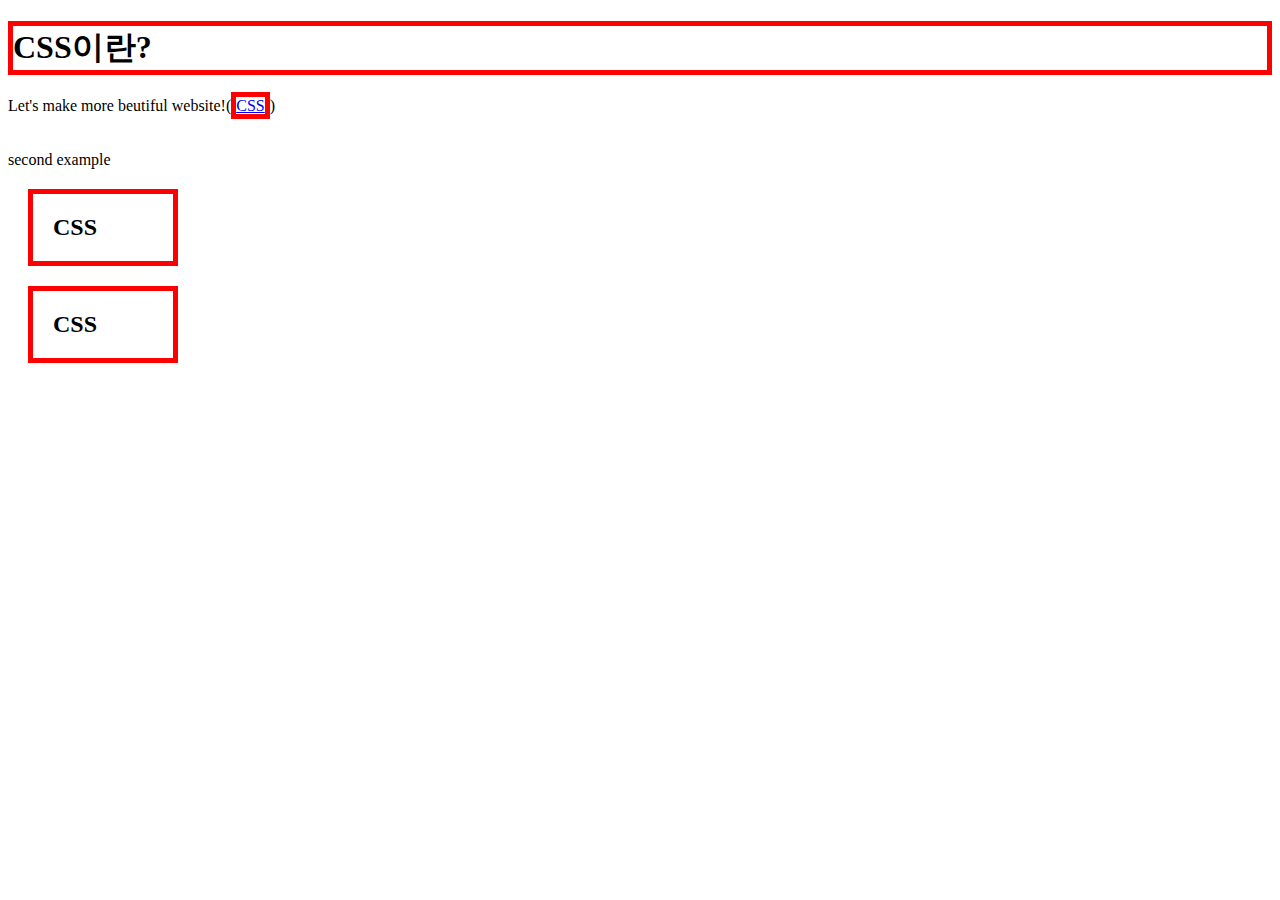
<file: web/box.html>
<!DOCTYPE html>
<html>
	<head>
	<meta charset="utf-8">
	<title>Boxmodel</title>
	<style>
		/* 내가 정한 content만 태그하는 것을 inline element */
		a {
			/* 테두리에대한내용 */
			border-width:5px;
			border-color:red;
			border-style:solid;
			/* display:none; */
		}
		/* 전체를 태그하는 것을 block level element라고 한다. */
		h1 {
			/* 테두리에대한내용 */
			border-width:5px;
			border-color:red;
			border-style:solid;
			/* 전체를 포함하지만 inline으로 바꿔주기위해서 */
			/* display:inline; */
		}
		/*
		h1,a {
			이 아래 부분들은 중복이 되므로 h1, a 와 같이 사용할 수 있음. display를 주게되면 따로 써야하지만
			border-width:5px;
			border-color:red;
			border-style:solid;
			=> 이것 3개도 줄일 수 있다. border:5px solid red; 이렇게 순서는 중요하지 않음.
		}  
		*/
	h2 {
		border:5px solid red;
		/* 왼쪽에 공간이 없기때문에 주기위한 함수는 padding이다 박스 안의 공간주기*/
		padding:20px;
		/* 테두리사이에 간격을 주거나 없애기위함은 margin */
		margin:20px;
		
		/* 100px의 너비만큼 잘려짐 display:block과 같은 효가 줄 수 있음.*/
		width:100px;
	}	
	</style>
	</head>

	<body>
		<h1>CSS이란?</h1>
		Let's make more beutiful website!(<a href="https://namu.wiki/w/CSS">CSS</a>)
		<br><br><br>
		second example
		<h2>CSS</h2>
		<h2>CSS</h2>
	</body>
</html>
</file>
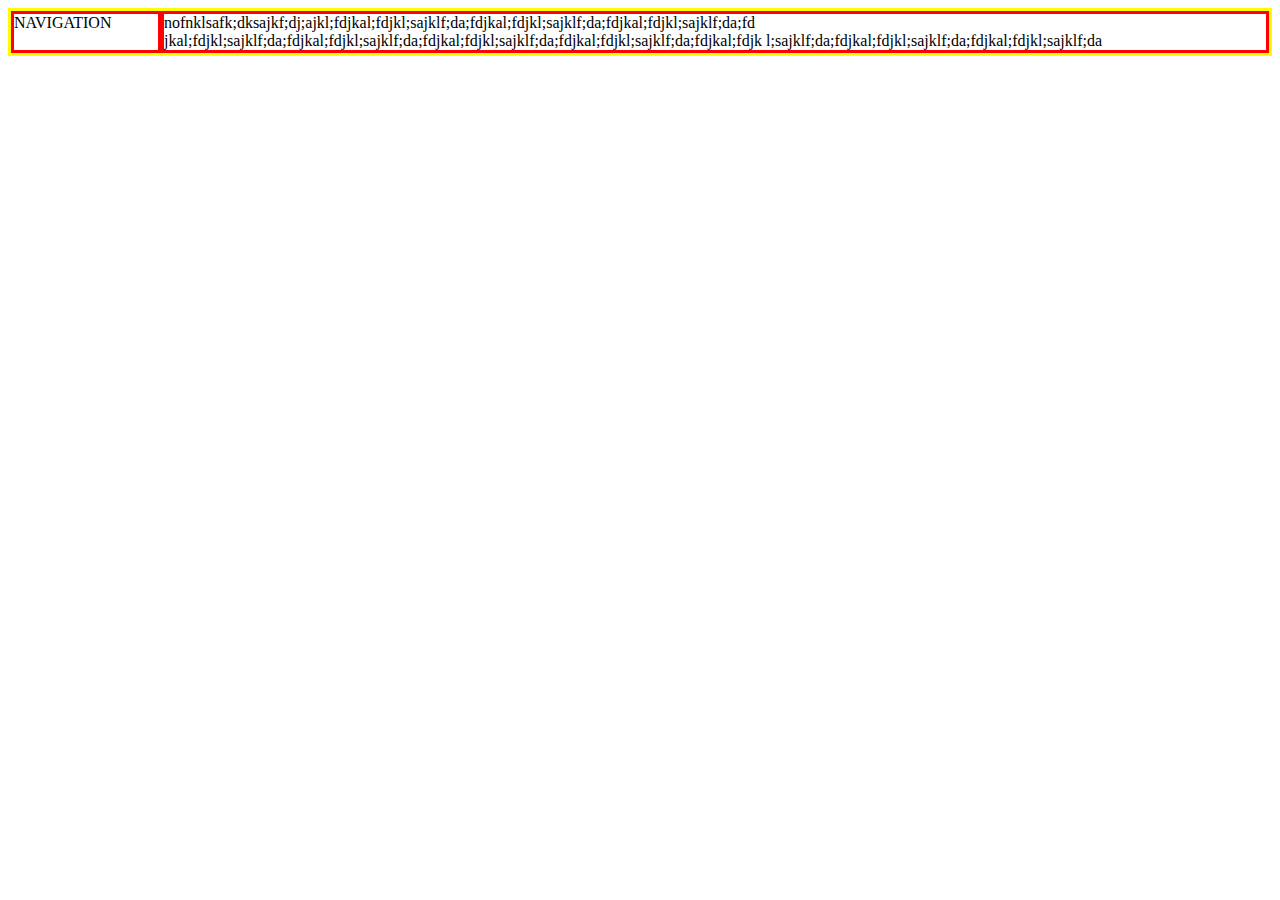
<file: web/grid.html>
<!DOCTYPE html>
<html>
	<head>
	<meta charset="utf-8">
	<title>grid-html</title>
    <style>
        #grid {
            border:3px yellow solid;
            display:grid;
            grid-template-columns: 150px 1fr;
        }
        div {
            border:3px red solid;
            
        }
        
    </style>    
	</head>

	<body>
        <!-- 아래 두개의 태그를 감싸는 부모태그를 만들어준다. -->
        <div id="grid">
            <div>NAVIGATION</div> 
            <div>nofnklsafk;dksajkf;dj;ajkl;fdjkal;fdjkl;sajklf;da;fdjkal;fdjkl;sajklf;da;fdjkal;fdjkl;sajklf;da;fd
                jkal;fdjkl;sajklf;da;fdjkal;fdjkl;sajklf;da;fdjkal;fdjkl;sajklf;da;fdjkal;fdjkl;sajklf;da;fdjkal;fdjk
                l;sajklf;da;fdjkal;fdjkl;sajklf;da;fdjkal;fdjkl;sajklf;da
            </div>
        </div>  
	</body>
</html>
</file>
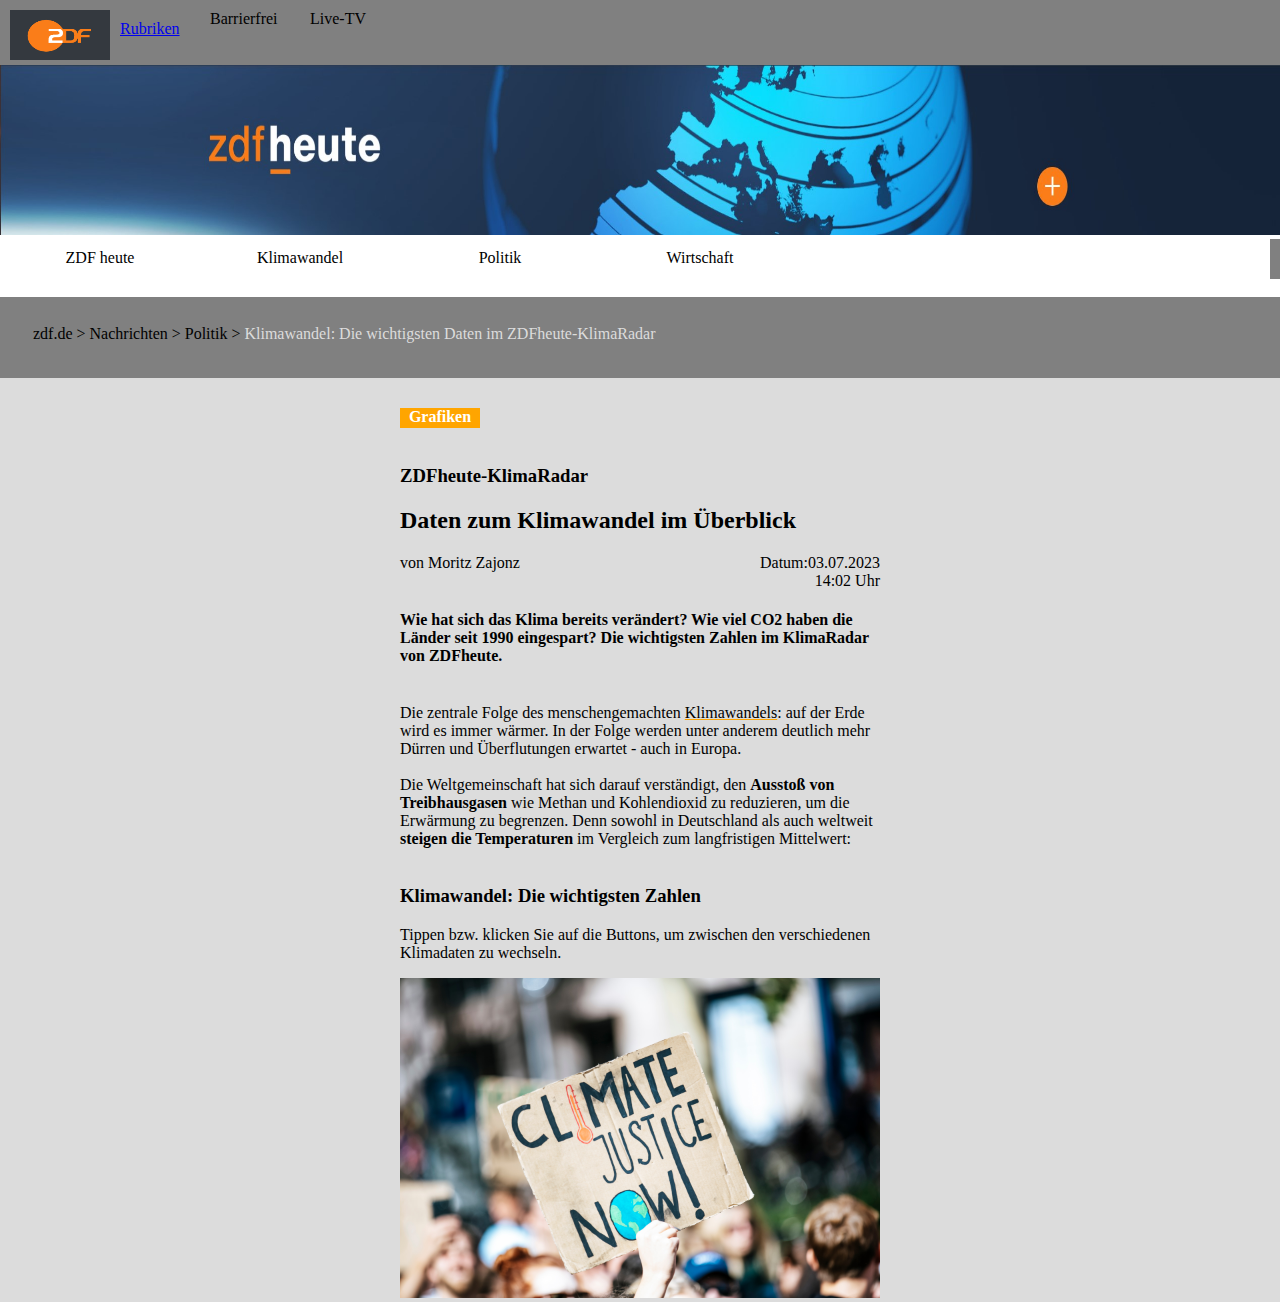
<file: web/w1_home.html>
<!DOCTYPE html>
<html>
	<head>
	<meta charset="utf-8">
	<title>ZDF</title>
    <link rel="stylesheet" href="w1_home.css">
    
	</head>
	<body>
        <div id="hh">
            <span><img src="zdficon.png" width="100px" height="50px" ></span>
            <a href="https://www.zdf.de/nachrichten/politik/klimawandel-deutschland-welt-folgen-daten-100.html" style="padding-left: 10px;padding-top:10px;">Rubriken</a>
            <span>Barrierfrei</span>
            <span>Live-TV</span>
        </div>
        <div>
            <img src="zdf2.jpg" width="100%" height="170px" style="margin: 0;">
        </div>
        <div id="ht">
            <span>ZDF heute</span>
            <span>Klimawandel</span>
            <span>Politik</span>
            <span>Wirtschaft</span>
        </div>
        <br>
        <div class="road" style="background-color: gray;">
            zdf.de > Nachrichten > Politik  >
                <spand style="color: gainsboro;">Klimawandel: Die wichtigsten Daten im ZDFheute-KlimaRadar</spand>
        </div>
        <div id="gg">
            <div class="farbe">
                <strong>Grafiken</strong>
            </div><br>
            <h3>ZDFheute-KlimaRadar</h3>
                    <h2>Daten zum Klimawandel im Überblick</h2>
                    <div id="bb">
                        <span style="text-align: left;">von Moritz Zajonz</span>
                        <span style="text-align:right;padding-left: 150px;">Datum:03.07.2023 14:02 Uhr</span>
                    </div>
                    <p> <h4>Wie hat sich das Klima bereits verändert? Wie viel CO2 haben die Länder seit 1990 eingespart? Die wichtigsten Zahlen im KlimaRadar von ZDFheute.</h4><br>
                        <div>Die zentrale Folge des menschengemachten <u style="text-decoration-color:orange">Klimawandels</u>: auf der Erde wird es immer wärmer. In der Folge werden unter anderem deutlich mehr Dürren und Überflutungen erwartet - auch in Europa.</div><br>
                        <div>Die Weltgemeinschaft hat sich darauf verständigt, den <strong>Ausstoß von Treibhausgasen</strong> wie Methan und Kohlendioxid zu reduzieren, um die Erwärmung zu begrenzen. Denn sowohl in Deutschland als auch weltweit <strong>steigen die Temperaturen</strong> im Vergleich zum langfristigen Mittelwert: </div><br>
                        <h3>Klimawandel: Die wichtigsten Zahlen</h3>
                        <div>Tippen bzw. klicken Sie auf die Buttons, um zwischen den verschiedenen Klimadaten zu wechseln.</div>
                    </p>
                    <img src="klimawandel_demo.jpg" width="100%">
        </div>
    </body>
</html>
<!-- 복습을 마무리하고 느낀점
2차로 수정해서 필요없는 반복을 줄였음. -->
</file>
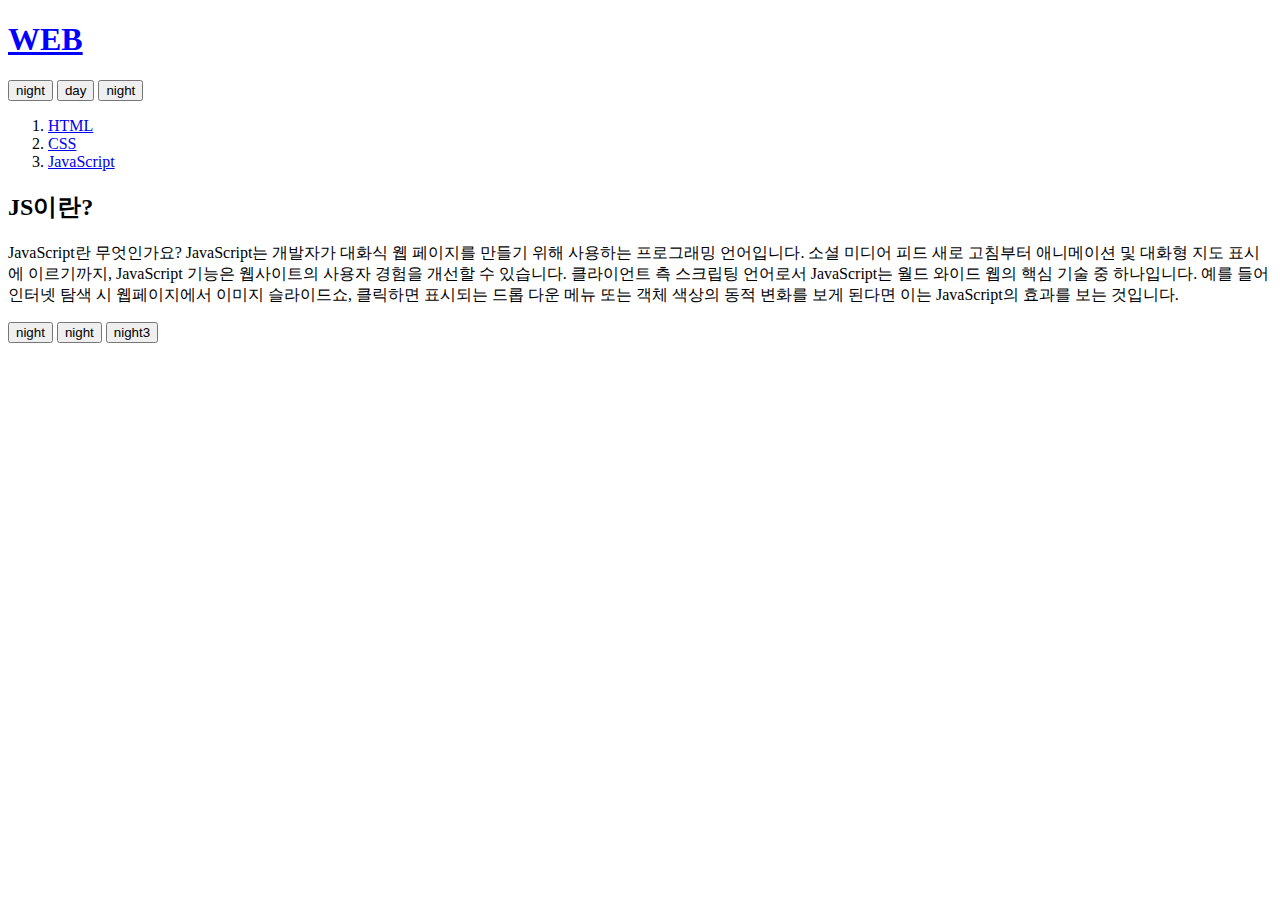
<file: web_JavaScript/3.html>
<!doctype html>
<!-- 이 html는 관용적이다라는것 표현하기 위해서 doctype라고 써준다. -->
<html>
    <!-- head위에 최고위직 태그는 html -->
<head>

    <!--본문을 성명해준는것, head로 해줘야함-->
    <title>JavaScript - JS</title>
    <meta charset="utf-8">
    <script src="colors.js"></script>
    
</head>

<!-- 아래는 본문 , 본문은 body로 묵어야함-->
<body>
    <h1><a href="index.html" style="color:blue;">WEB</a></h1>
    <input type="button" value="night" onclick="
        document.querySelector('body').style.backgroundColor='black';
        document.querySelector('body').style.color='white';
    ">
    <input type="button" value="day" onclick="
        document.querySelector('body').style.backgroundColor='white';
        document.querySelector('body').style.color='black';
    ">
    <input id="night_day" type="button" value="night" onclick="
    if (document.querySelector('#night_day').value === 'night'){
        document.querySelector('body').style.backgroundColor='black';
        document.querySelector('body').style.color='white';
        document.querySelector('#night_day').value = 'day';

    }    
    else{
        document.querySelector('body').style.backgroundColor='white';
        document.querySelector('body').style.color='black';
        document.querySelector('#night_day').value = 'night';
    }    
    ">
    
    <ol>
        <li><a href="1.html">HTML</a></li>
        <li><a href="2.html">CSS</a></li>
        <li><a href="3.html">JavaScript</a></li>
    </ol>
    <h2>JS이란?</h2>
    <p>
        JavaScript란 무엇인가요?
        JavaScript는 개발자가 대화식 웹 페이지를 만들기 위해 사용하는 프로그래밍 언어입니다. 
        소셜 미디어 피드 새로 고침부터 애니메이션 및 대화형 지도 표시에 이르기까지, JavaScript 기능은 웹사이트의 사용자 경험을 개선할 수 있습니다. 
        클라이언트 측 스크립팅 언어로서 JavaScript는 월드 와이드 웹의 핵심 기술 중 하나입니다. 예를 들어 인터넷 탐색 시 웹페이지에서 이미지 슬라이드쇼, 클릭하면 표시되는 
        드롭 다운 메뉴 또는 객체 색상의 동적 변화를 보게 된다면 이는 JavaScript의 효과를 보는 것입니다.
    </p>
    <!-- 처음 night_day로 했을때 아이디가 같기 떄문에 위에것만 버튼의 이름이 바뀌었다. 근데 1억개라면 하나하나 바꿔줄 수 없기때문에 자기 자신을 가리키는 this를 사용한다. -->
    <input id="night_day2" type="button" value="night" onclick="
    if (this.value === 'night'){
        document.querySelector('body').style.backgroundColor='black';
        document.querySelector('body').style.color='white';
        this.value = 'day';

    }    
    else{
        document.querySelector('body').style.backgroundColor='white';
        document.querySelector('body').style.color='black';
        this.value = 'night';
    }    
    ">
    <!-- 중복되는 내용은 끝까지 쫓아가서 없애버려야한다. 그래서 변수를 하나 만들어 준다. --> 
    <!-- 이러한 버튼이 1억갠데 특정 갯수만 수정해주게 되면 찾기 힘들어 유지보수가 어렵기때문에 함수를 사용한다. -->
    
    <input id="night_day2" type="button" value="night" onclick="
    var target = document.querySelector('body');
    if (this.value === 'night'){
        target.style.backgroundColor='black';
        target.style.color='white';
        this.value = 'day';

        var alist = document.querySelectorAll('a');
        var i = 0;
        while(i < alist.length){
            console.log(alist[i]);
            alist[i].style.color='powderblue';
            i = i +1;
        }
    }    
    else{
        target.style.backgroundColor='white';
        target.style.color='black';
        this.value = 'night';

        var alist = document.querySelectorAll('a');
        var i = 0;
        while(i < alist.length){
            console.log(alist[i]);
            alist[i].style.color='blue';
            i = i +1;
        }
    }    
    ">
    <input id="night_day3" type="button" value="night3" onclick="
    nightDayHandler(this);
    ">
    
    

</body>
</html>
</file>
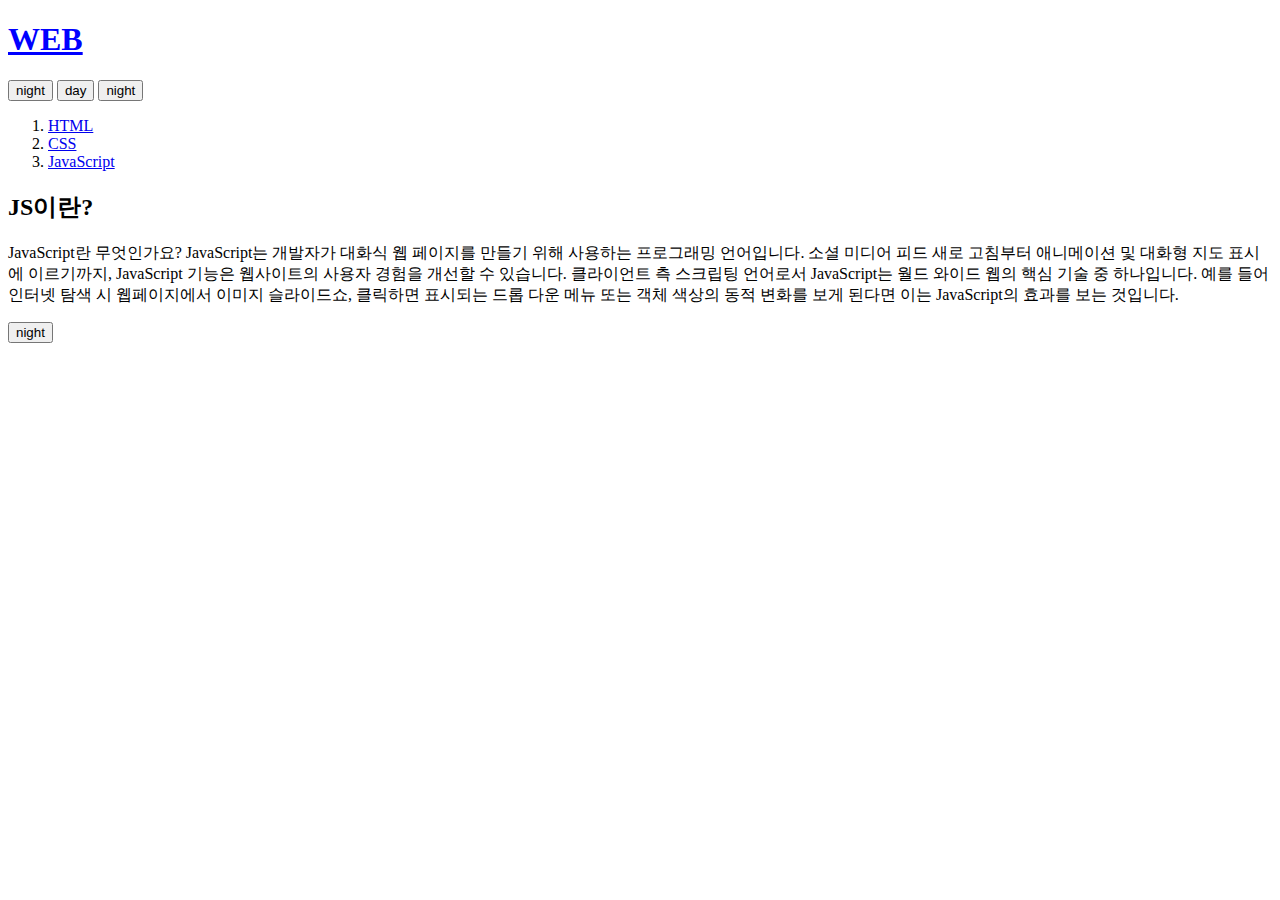
<file: web_JavaScript/3_JS_version.html>
<!doctype html>
<!-- 이 html는 관용적이다라는것 표현하기 위해서 doctype라고 써준다. -->
<html>
    <!-- head위에 최고위직 태그는 html -->
<head>

    <!--본문을 성명해준는것, head로 해줘야함-->
    <title>JavaScript - JS</title>
    <meta charset="utf-8">
    <script>
    function night_DayHandler(self){    
        var target = document.querySelector('body');
        if (self.value === 'night'){
            target.style.backgroundColor='black';
            target.style.color='white';
            self.value = 'day';

            var alist = document.querySelectorAll('a');
            var i = 0;
            while(i < alist.length){
                console.log(alist[i]);
                alist[i].style.color='powderblue';
                i = i +1;
            }
        }    
        else{
            target.style.backgroundColor='white';
            target.style.color='black';
            self.value = 'night';

            var alist = document.querySelectorAll('a');
            var i = 0;
            while(i < alist.length){
                console.log(alist[i]);
                alist[i].style.color='blue';
                i = i +1;
            }
        }    
    }
    </script>
    
</head>

<!-- 아래는 본문 , 본문은 body로 묵어야함-->
<body>
    <h1><a href="index.html" style="color:blue;">WEB</a></h1>
    <input type="button" value="night" onclick="
        document.querySelector('body').style.backgroundColor='black';
        document.querySelector('body').style.color='white';
    ">
    <input type="button" value="day" onclick="
        document.querySelector('body').style.backgroundColor='white';
        document.querySelector('body').style.color='black';
    ">
    <input id="night_day" type="button" value="night" onclick="
    if (document.querySelector('#night_day').value === 'night'){
        document.querySelector('body').style.backgroundColor='black';
        document.querySelector('body').style.color='white';
        document.querySelector('#night_day').value = 'day';

    }    
    else{
        document.querySelector('body').style.backgroundColor='white';
        document.querySelector('body').style.color='black';
        document.querySelector('#night_day').value = 'night';
    }    
    ">
    
    <ol>
        <li><a href="1.html">HTML</a></li>
        <li><a href="2.html">CSS</a></li>
        <li><a href="3.html">JavaScript</a></li>
    </ol>
    <h2>JS이란?</h2>
    <p>
        JavaScript란 무엇인가요?
        JavaScript는 개발자가 대화식 웹 페이지를 만들기 위해 사용하는 프로그래밍 언어입니다. 
        소셜 미디어 피드 새로 고침부터 애니메이션 및 대화형 지도 표시에 이르기까지, JavaScript 기능은 웹사이트의 사용자 경험을 개선할 수 있습니다. 
        클라이언트 측 스크립팅 언어로서 JavaScript는 월드 와이드 웹의 핵심 기술 중 하나입니다. 예를 들어 인터넷 탐색 시 웹페이지에서 이미지 슬라이드쇼, 클릭하면 표시되는 
        드롭 다운 메뉴 또는 객체 색상의 동적 변화를 보게 된다면 이는 JavaScript의 효과를 보는 것입니다.
    </p>
    <!-- 처음 night_day로 했을때 아이디가 같기 떄문에 위에것만 버튼의 이름이 바뀌었다. 근데 1억개라면 하나하나 바꿔줄 수 없기때문에 자기 자신을 가리키는 this를 사용한다. -->
    <input id="night_day2" type="button" value="night" onclick="
        night_DayHandler(this) 
    ">
    
    
    

</body>
</html>
</file>
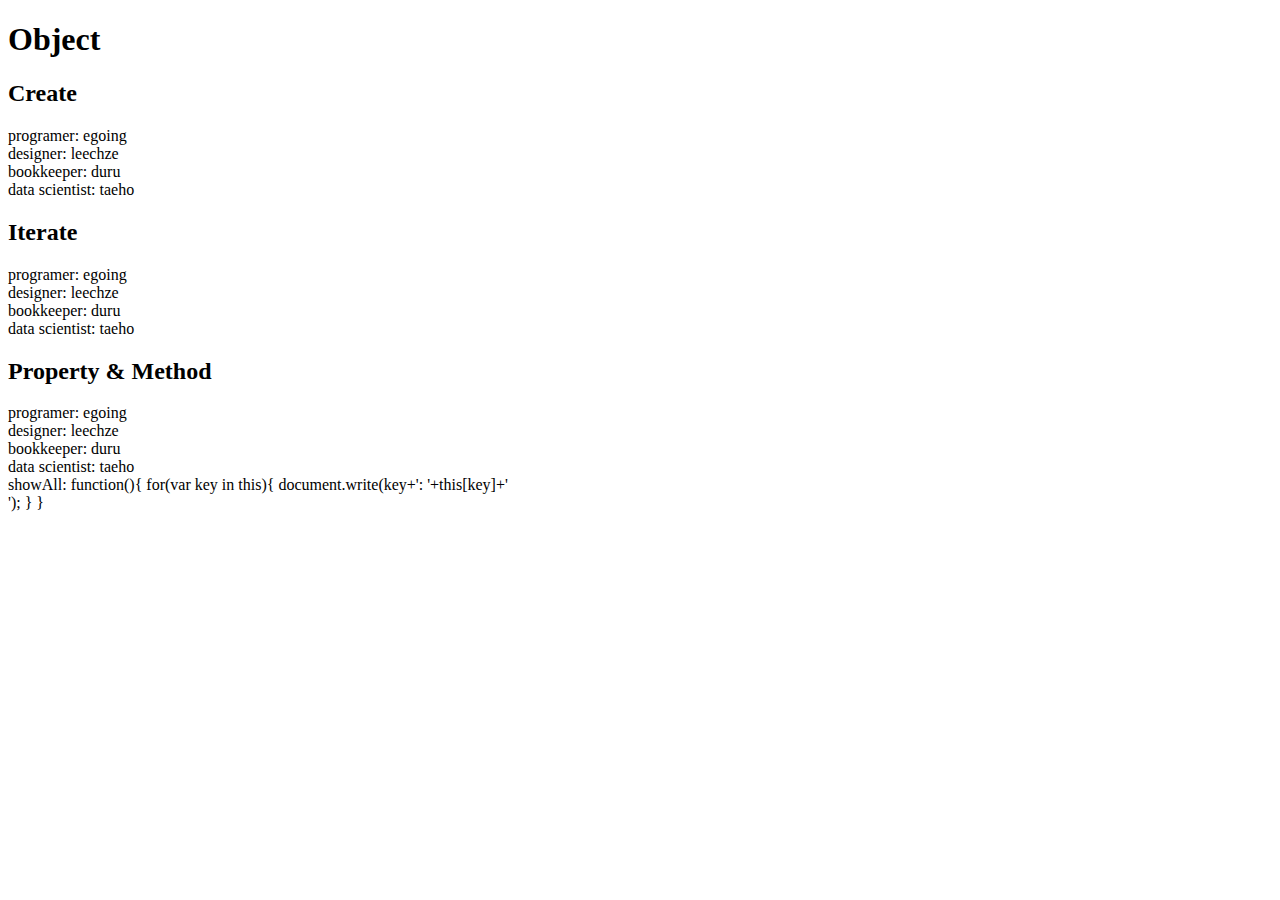
<file: web_JavaScript/ex10_Object.html>
<!DOCTYPE html>
<html>
	<head>
	<meta charset="utf-8">
	<title></title>
	</head>
	<body>
        <h1>Object</h1>
        <h2>Create</h2>
        <script>
            var coworkers = {
                "programer":"egoing",
                "designer":"leechze"
            }; //객체는 {},배열은 []
            document.write("programer: "+coworkers.programer+'<br>'); // . 은 object access operate이다.
            document.write("designer: "+coworkers.designer+'<br>'); 
            coworkers.bookkeeper="duru"; //.뒤에 키값을 넣어주는거(추가 방법 1)
            document.write("bookkeeper: "+coworkers.bookkeeper+'<br>'); 
            coworkers["data scientist"] = "taeho";//띄어쓰기가 있는 경우 키를 넣어주고 값을 똑같이 넣어준다.(추가방법2)
            document.write("data scientist: "+coworkers["data scientist"]+'<br>'); 
        </script>
        <h2>Iterate</h2>
        <script>
        
            for(var key in coworkers){
                document.write(key+': '+coworkers[key]+'<br>');
            }
        </script>
        <h2>Property & Method</h2>
        <script>
            coworkers.showAll = function(){
                for(var key in this){
                document.write(key+': '+this[key]+'<br>');
                }
            }//coworkers이름이 바껴도 this자기자신을 받아서 영향을 받지 않는다.
            //객체에 소속된 함수를 메소드라고 부란다.ex)showAll
            //객체에 소속된 변수 ex)programer,designer등등을 Property라고 부른다. 속성
            coworkers.showAll();//객체에 소속된 함수를 만들수있다고 해석
        </script>
	</body>
</html>
<!-- 다시 3.html로 가기. -->
</file>
<file: web/w1_home.css>
body{
    margin:0;
}
#hh{
    height: 50px;
    background-color: gray;
    display:grid;
    grid-template-columns: 100px 100px 100px 100px;
    padding:5px;
    padding-left: 10px;
    padding-top:10px;
}
#ht{
    height: 30px;
    background-color: white;
    text-align: center;
    display:grid;
    grid-template-columns: 200px 200px 200px 200px;
    padding-top:10px;
    border-right: 10px solid gray;
    
}
.road{
    height:50px;
    padding-top:25px;
    border:gray solid;
    padding-left: 30px;
}
#gg{
    padding-left:400px;
    padding-right:400px;
    padding-top: 30px;
    background-color: gainsboro;
    
}
.farbe{
    width:80px;
    height:20px;
    background-color: orange;
    color:white;
    text-align:center;
}
#bb{
    display: grid;
    grid-template-columns: 1fr 1fr;
}
@media(max-width:1025px){
    #gg{
        padding-left:0;
        padding-right:0;
    }    
}
.Top{
    
}
</file>
